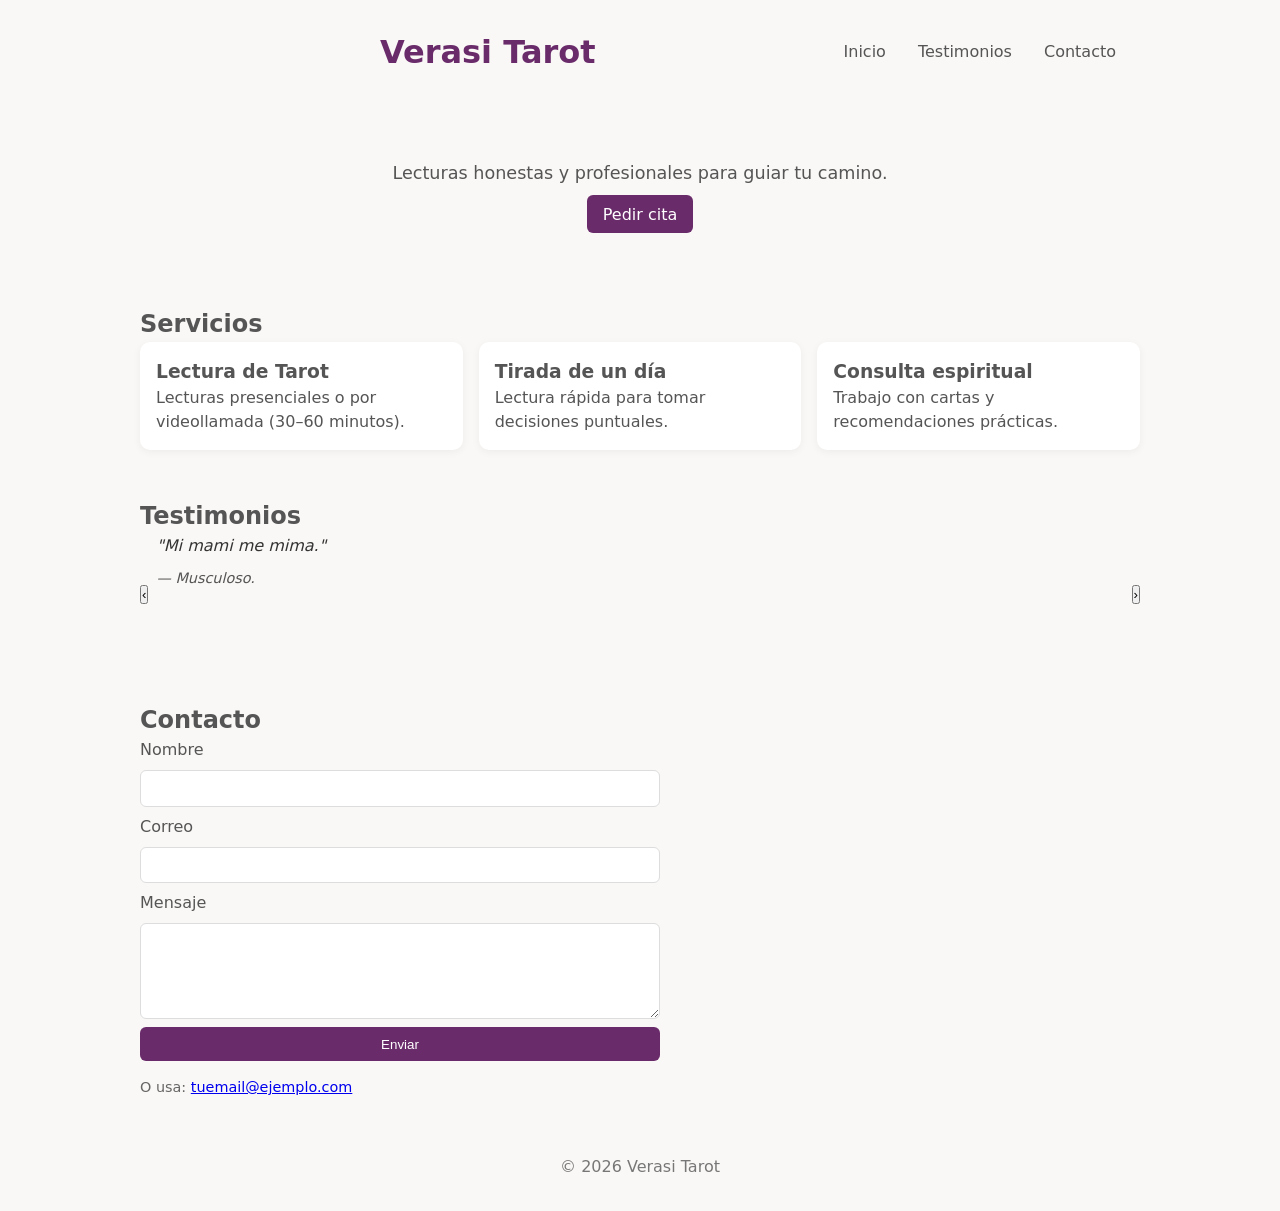
<file: index.html>
<!doctype html>
<html lang="es">
<head>
  <meta charset="utf-8" />
  <meta name="viewport" content="width=device-width,initial-scale=1" />
  <title>Verasi Tarot</title>
  <link rel="stylesheet" href="styles.css" />
</head>
<body>
  <header class="site-header">
    <div class="container header-inner">
      <h1 class="site-title">Verasi Tarot</h1>
      <button id="nav-toggle" class="nav-toggle" aria-label="Abrir menú">☰</button>
      <nav id="main-nav" class="main-nav" aria-label="Navegación principal">
        <ul>
          <li><a href="#inicio">Inicio</a></li>
          <li><a href="#testimonios">Testimonios</a></li>
          <li><a href="#contacto">Contacto</a></li>
        </ul>
      </nav>
    </div>
  </header>

  <main>
    <section id="inicio" class="hero">
      <div class="container">
        <p class="lead">Lecturas honestas y profesionales para guiar tu camino.</p>
        <a class="cta" href="#contacto">Pedir cita</a>
      </div>
    </section>

    <section id="portafolio" class="container section">
      <h2>Servicios</h2>
      <div class="grid">
        <article class="card">
          <h3>Lectura de Tarot</h3>
          <p>Lecturas presenciales o por videollamada (30–60 minutos).</p>
        </article>
        <article class="card">
          <h3>Tirada de un día</h3>
          <p>Lectura rápida para tomar decisiones puntuales.</p>
        </article>
        <article class="card">
          <h3>Consulta espiritual</h3>
          <p>Trabajo con cartas y recomendaciones prácticas.</p>
        </article>
      </div>
    </section>

    <section id="testimonios" class="container section">
      <h2>Testimonios</h2>
      <div class="testimonials">
        <button class="prev" aria-label="Anterior">‹</button>
        <ul id="testimonial-list" class="testimonial-list">
          <li class="testimonial active">
            <blockquote>"Mi mami me mima."</blockquote>
            <cite>— Musculoso.</cite>
          </li>
          <li class="testimonial">
            <blockquote>"Wooooooooo."</blockquote>
            <cite>— Mordecai.</cite>
          </li>
          <li class="testimonial">
            <blockquote>"Wooooooooooo"</blockquote>
            <cite>— Rigby.</cite>
          </li>
        </ul>
        <button class="next" aria-label="Siguiente">›</button>
      </div>
    </section>

    <section id="contacto" class="container section">
      <h2>Contacto</h2>
      <form id="contact-form" class="contact-form" method="POST" action="https://formspree.io/f/yourFormId">
        <label for="name">Nombre</label>
        <input id="name" name="name" type="text" required />

        <label for="email">Correo</label>
        <input id="email" name="email" type="email" required />

        <label for="message">Mensaje</label>
        <textarea id="message" name="message" rows="5" required></textarea>

        <button type="submit" class="btn">Enviar</button>
        <p class="form-note">O usa: <a href="mailto:tuemail@ejemplo.com">tuemail@ejemplo.com</a></p>
      </form>
    </section>
  </main>

  <footer class="site-footer">
    <div class="container">
      <p>&copy; <span id="year"></span> Verasi Tarot</p>
    </div>
  </footer>

  <script src="script.js"></script>
</body>
</html>
</file>
<file: styles.css>
/* Reset ligero */
* {box-sizing: border-box; margin:0; padding:0}
:root{
  --bg:#faf8f6;
  --accent:#6a2b6b;
  --muted:#555;
  --card:#fff;
}
body{
  font-family: system-ui, -apple-system, "Segoe UI", Roboto, "Helvetica Neue", Arial;
  background:var(--bg);
  color:var(--muted);
  line-height:1.5;
}
.container{max-width:1000px; margin:0 auto; padding:1rem;}
.header-inner{display:flex; align-items:center; justify-content:center; gap:1rem; position:relative;}
.site-title{
  font-size:2rem;
  font-weight:700;
  text-align:center;
  color:var(--accent);
  margin:0.75rem 0;
  flex:1;
}
/* Nav */
.nav-toggle{display:none; background:none; border:0; font-size:1.2rem;}
.main-nav ul{list-style:none; display:flex; gap:1rem;}
.main-nav a{color:var(--muted); text-decoration:none; padding:0.5rem;}
.main-nav a:hover{color:var(--accent);}

/* Hero */
.hero{padding:2.5rem 0; text-align:center;}
.lead{font-size:1.1rem; margin-bottom:1rem;}
.cta{background:var(--accent); color:#fff; padding:0.6rem 1rem; text-decoration:none; border-radius:6px;}

/* Sections */
.section{padding:1.5rem 0;}
.grid{display:grid; grid-template-columns:repeat(auto-fit,minmax(220px,1fr)); gap:1rem;}
.card{background:var(--card); padding:1rem; border-radius:10px; box-shadow:0 2px 8px rgba(0,0,0,0.05);}

/* Testimonials */
.testimonials{display:flex; align-items:center; gap:0.5rem;}
.testimonial-list{list-style:none; width:100%; min-height:120px; position:relative; overflow:hidden;}
.testimonial{position:absolute; left:0; top:0; width:100%; opacity:0; transform:translateX(20px); transition:all .35s;}
.testimonial.active{opacity:1; transform:translateX(0); position:relative;}
.testimonial blockquote{font-style:italic; color:#333; margin-bottom:.5rem;}
.testimonial cite{font-size:.9rem; color:var(--muted);}

/* Contact */
.contact-form{display:grid; gap:.5rem; max-width:520px;}
.contact-form input, .contact-form textarea{padding:.6rem; border-radius:6px; border:1px solid #ddd; width:100%;}
.btn{background:var(--accent); color:#fff; padding:.6rem .9rem; border:0; border-radius:6px; cursor:pointer;}
.form-note{font-size:.9rem; color:#666; margin-top:.5rem;}

/* Footer */
.site-footer{padding:1rem 0; text-align:center; color:#777}

/* Responsive */
@media (max-width:700px){
  .main-nav{position:absolute; right:0; top:64px; background:var(--card); box-shadow:0 6px 20px rgba(0,0,0,.08); display:none; width:200px; border-radius:8px; padding:.5rem;}
  .main-nav.open{display:block;}
  .main-nav ul{flex-direction:column;}
  .nav-toggle{display:block; position:absolute; right:0; top:0;}
  .header-inner{justify-content:center;}
}
</file>
